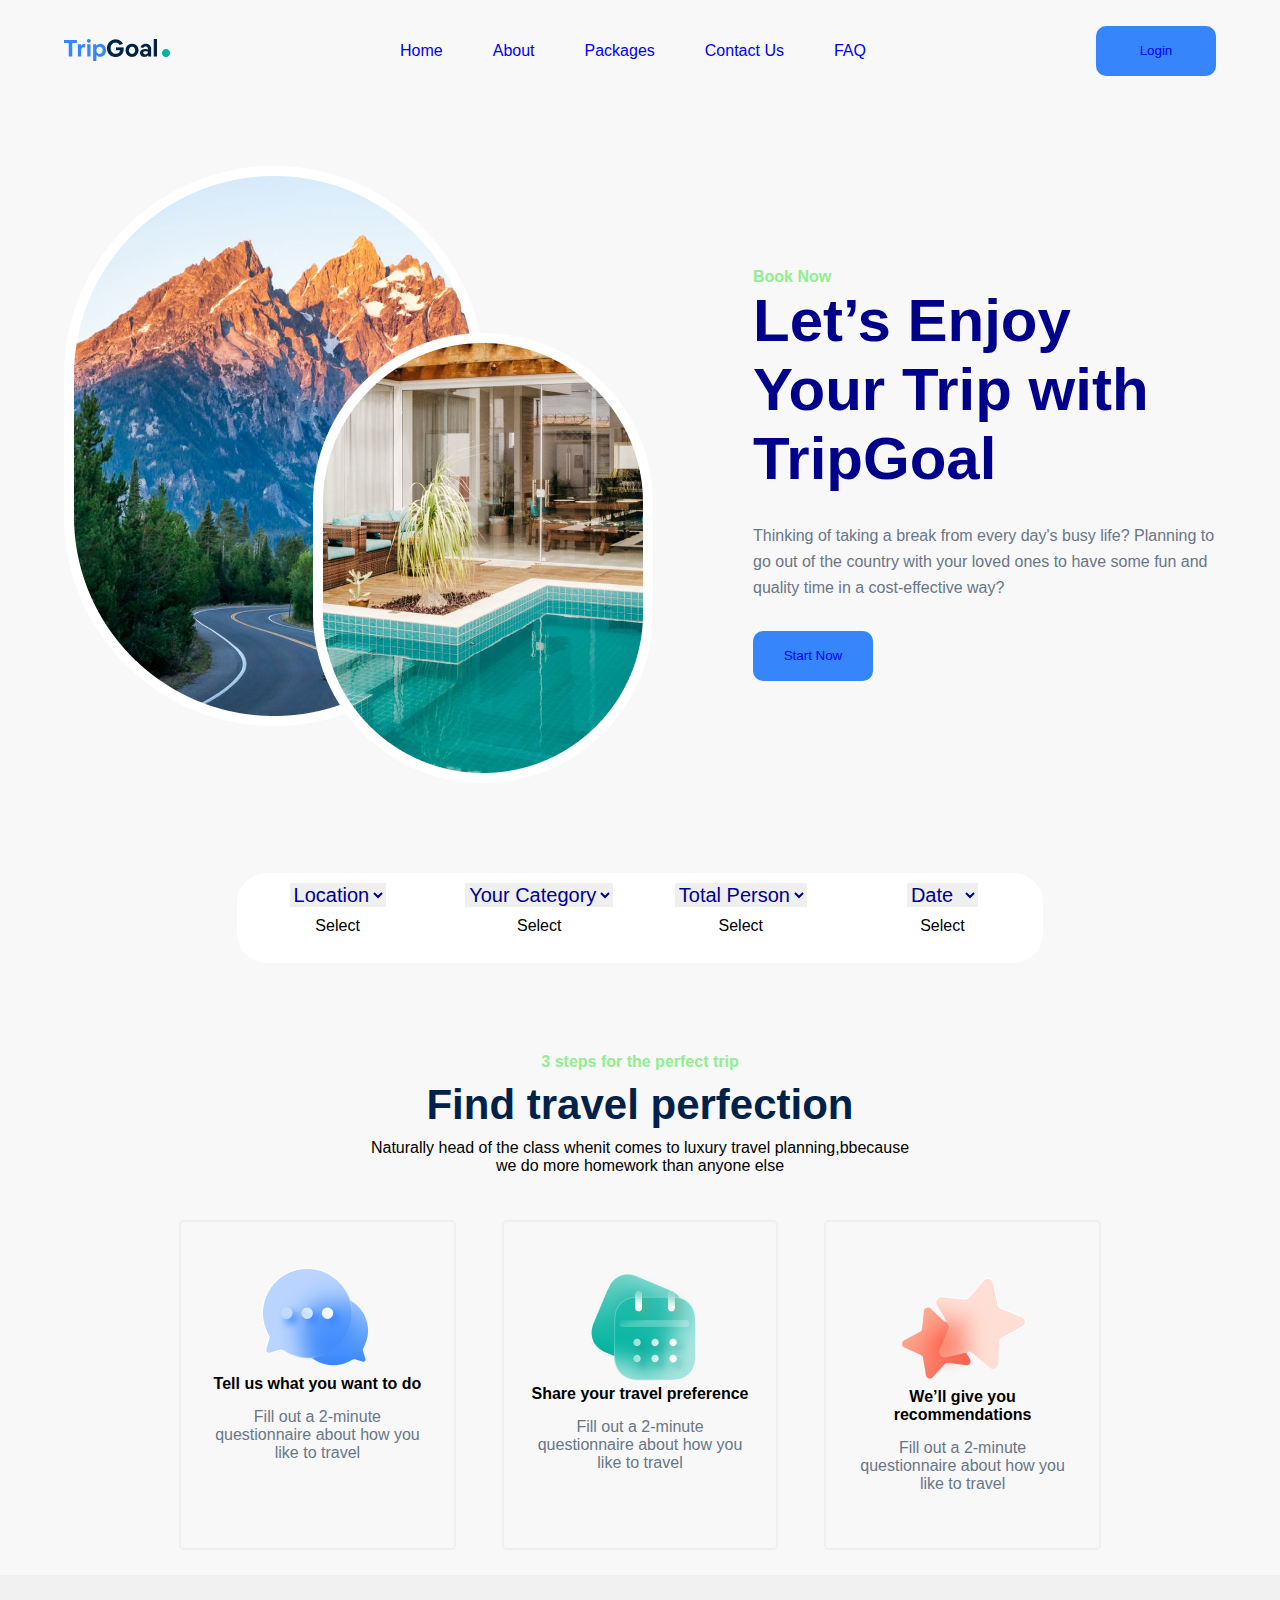
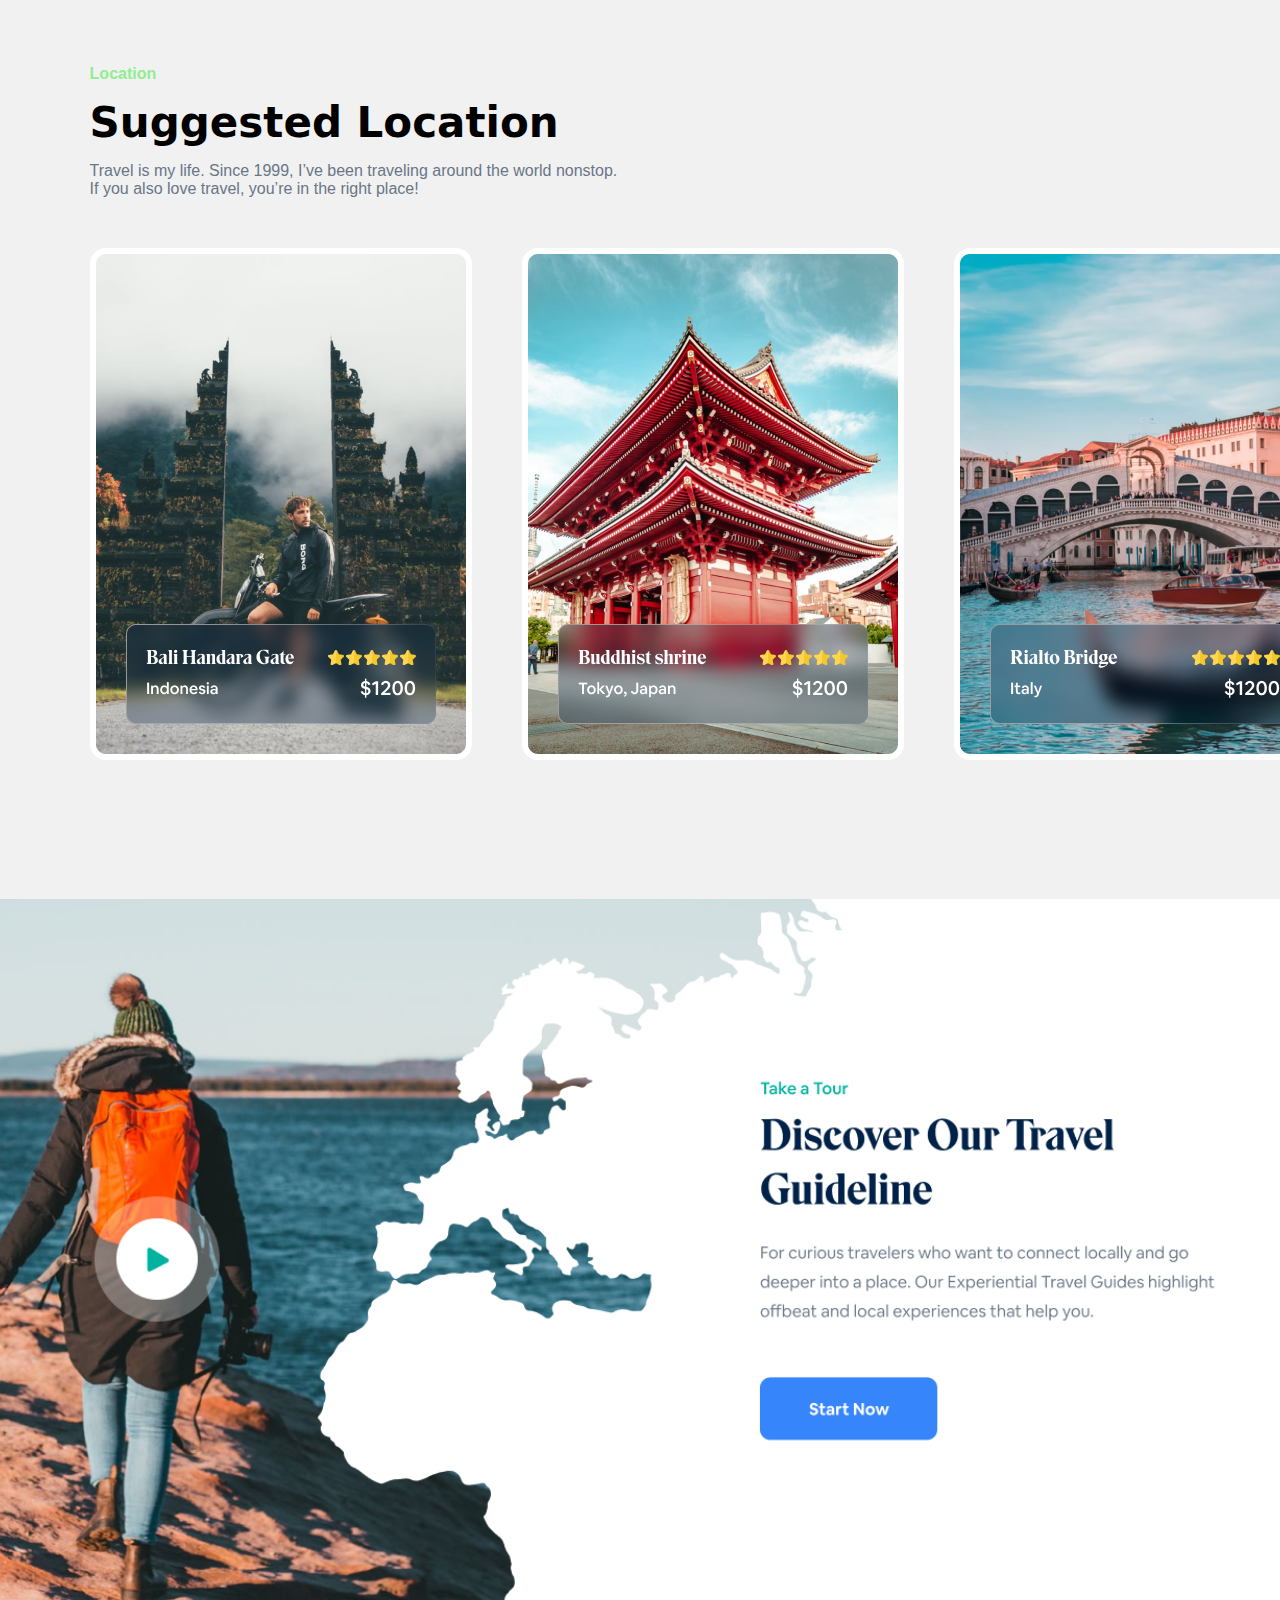
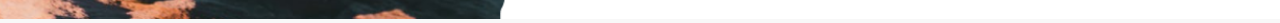
<file: index.html>
<!DOCTYPE html>
<html lang="en">
<head>
    <meta charset="UTF-8">
    <meta name="viewport" content="width=device-width, initial-scale=1.0">
    <title>Document</title>
    <link rel="stylesheet" href="./main.css">
</head>
<body>

    <div class="container">
        <nav>
            <img src="./img/Logo.png" alt="">
            <ul>
                <li> <a href="./12/project.html">  Home </a> </li>
                <li> <a href="./12/project.html">  About </a> </li>
                <li> <a href="./12/project.html"> Packages  </a> </li>
                <li> <a href="./12/project.html"> Contact Us  </a> </li>
                <li> <a href="./12/project.html"> FAQ  </a> </li>
            </ul>
            <button class="btn">  <a href="./12/project.html">Login</a>  </button>
        </nav>
        <div class="page-1">
            <img src="./img/Group 143.png" alt="">
            <div class="text-1">
                <h4 style="color: lightgreen;">  Book Now </h4>
                <h1>
                    Let’s Enjoy Your Trip with TripGoal
                </h1>
                <p>
                    Thinking of taking a break from every day's busy life? Planning
                    to go out of the country with your loved ones to have some fun 
                    and quality time in a cost-effective way?
                </p>
                <button class="btn"> <a href="./12/project.html">Start Now </a></button>
            </div>
        </div>
        <div class="page-2">
            <div>
                <select>
                    <option selected>Location</option>
                    <option value="1">Mexska</option>
                    <option value="2">Turkey</option>
                    <option value="3">Italy</option>
                  </select>
                <p> Select </p>
            </div>
            <div>
                <select>
                    <option selected>Your Category</option>
                    <option value="1">Person</option>
                    <option value="2">People</option>
                    <option value="3">Children</option>
                  </select>
                <p> Select </p>
            </div>
            <div>
                <select>
                    <option selected>Total Person</option>
                    <option value="1">One</option>
                    <option value="2">Two</option>
                    <option value="3">Three</option>
                  </select>
                <p> Select </p>
            </div>
            <div>
                <select>
                    <option selected>Date</option>
                    <option value="1">02.08</option>
                    <option value="2">05.08</option>
                    <option value="3">08.08</option>
                  </select>
                <p> Select </p>
            </div>
        </div>
        <div class="page-3">
            <h4 style="color: lightgreen;">
                3 steps for the perfect trip
            </h4>
            <h1>Find travel perfection</h1>
            <p>
                Naturally head of the class whenit comes to luxury travel  planning,bbecause <br> we do more homework than anyone else
            </p>
            <div class="steps">
                <div class="chat">
                    <img src="./img/Chat.png" alt="">
                    <h4>Tell us what you want to do</h4>
                    <p>Fill out a 2-minute questionnaire about how you like to travel</p>
                </div>
                <div class="chat">
                    <img src="./img/Calendar.png" alt="">
                    <h4>Share your travel preference</h4>
                    <p>Fill out a 2-minute questionnaire about how you like to travel</p>
                </div>
                <div class="chat">
                    <img src="./img/Star.png" alt="">
                    <h4>We’ll give you recommendations</h4>
                    <p>Fill out a 2-minute questionnaire about how you like to travel</p>
                </div>
            </div>
        </div>
    </div>
    <div class="page-4">
        <h4 style="color: lightgreen;">
            Location
        </h4>
        <h1 style="font-size: 42px; margin: 15px 0 15px 0; font-family: system-ui, -apple-system, BlinkMacSystemFont, 'Segoe UI', Roboto, Oxygen, Ubuntu, Cantarell, 'Open Sans', 'Helvetica Neue', sans-serif;"> Suggested Location</h1>
        <p style="color: rgba(105, 118, 135, 1);">Travel is my life. Since 1999, I’ve been traveling around the world nonstop. <br> If you also love travel, you’re in the right place!
        </p>
        <div class="img-location">
            <img src="./img/Frame 5.png" alt="">
            <img src="./img/Frame 6.png" alt="">
            <img src="./img/Frame 7.png" alt="">
        </div>
    </div>
    <img style="width: 100%; height: 80vh; object-fit: cover;" src="./img/Step section.png" alt="">
    
</body>
</html>
</file>
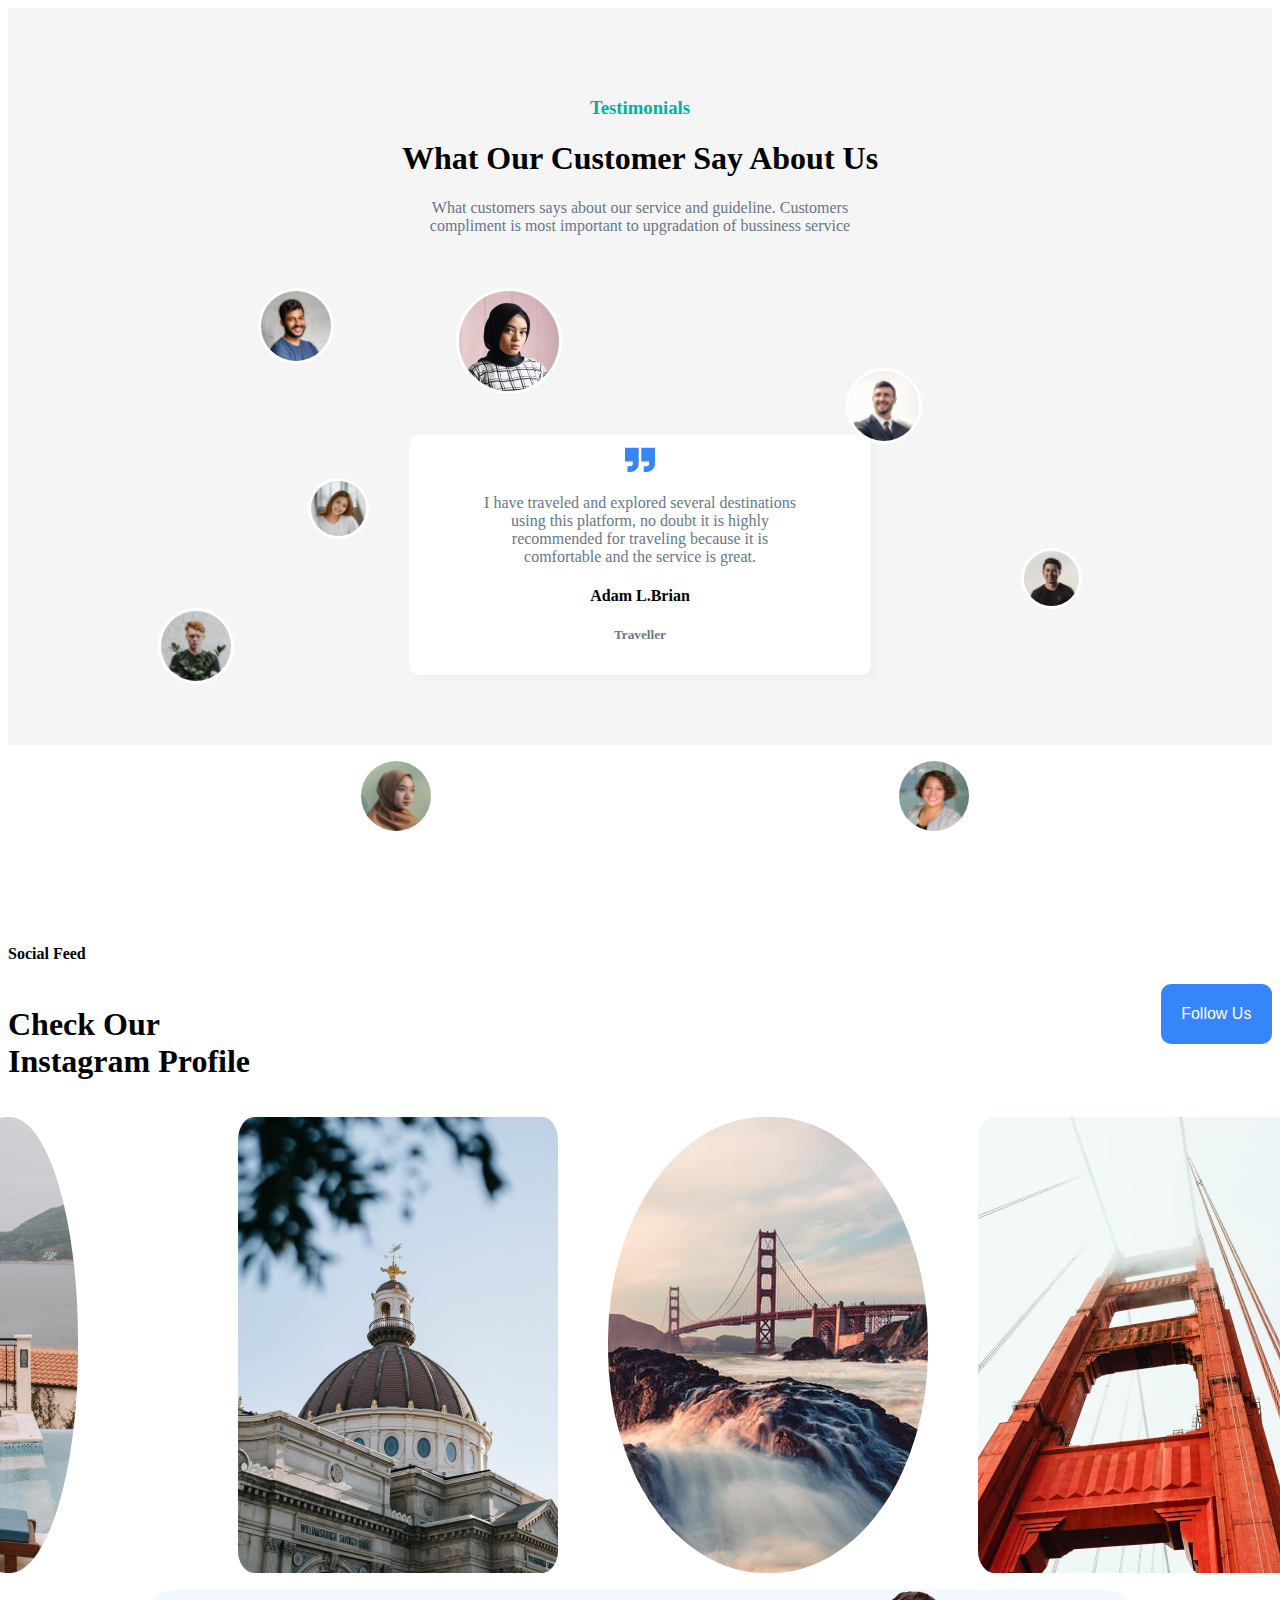
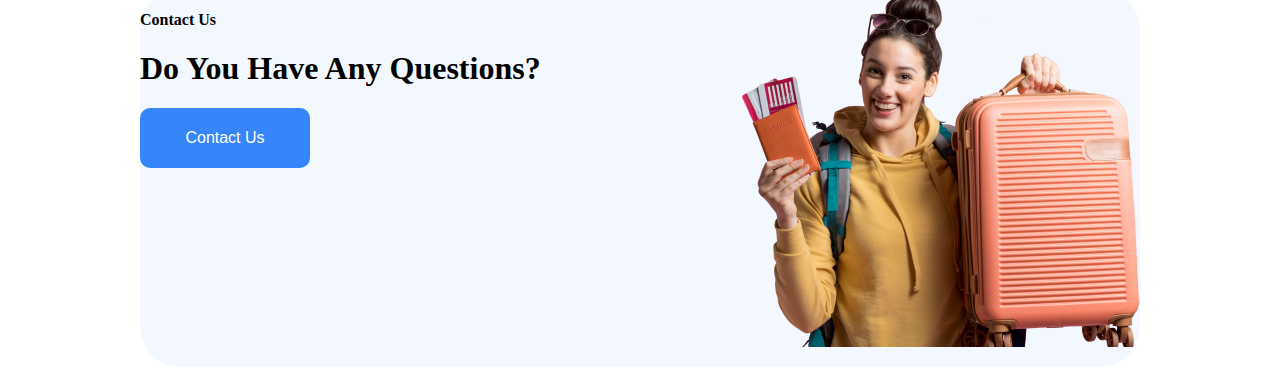
<file: 12/project.html>
<!DOCTYPE html>
<html lang="en">
<head>
    <meta charset="UTF-8">
    <meta http-equiv="X-UA-Compatible" content="IE=edge">
    <meta name="viewport" content="width=device-width, initial-scale=1.0">
    <title>Project</title>
    <link rel="stylesheet" href="./project.css">
</head>
<body>
    <div class="container">

        <div class="block">

            <div class="text">
            <h3>Testimonials</h3>
            <h1>What Our Customer Say About Us</h1>
            <p>
                What customers says about our service and guideline. Customers compliment is most important to upgradation of bussiness service 
            </p>
        </div>

        <div class="rasm">
        <img class="blackh" src="./images/image 12.png" alt="x">
        <img class="man" src="./images/image 20.png" alt="x">
        <img class="hind" src="./images/image 15.png" alt="x">
        <img class="girl" src="./images/image 14.png" alt="x">
        <img class="boy" src="./images/image 13.png" alt="x">
        <img class="woman" src="./images/image 11.png" alt="x">
        <img class="black" src="./images/image 16.png" alt="x">
        <img class="ayol" src="./images/image 19.png" alt="x">

    </div>
            <div class="card">
                <img src="./images/quotation 1.svg" alt="x">
                <p>
                    I have traveled and explored several destinations using this platform, no doubt it is highly recommended for traveling because it is comfortable and the service is great.
                </p>
                <h4>Adam L.Brian</h4>
                <h5>Traveller</h5>
            </div>
        </div>

        <div class="two">
            <h4>Social Feed</h4>
            <div class="row">
            <h1>Check Our Instagram Profile</h1>
            <button>Follow Us</button>
        </div>

        <ul>
            <img class="circle first" src="./images/image 26.png" alt="">
            <img class="box" src="./images/image 22.png" alt="">
            <img class="circle" src="./images/image 27.png" alt="">
            <img class="box" src="./images/image 23.png" alt="">
            <img class="circle last" src="./images/image 21.png" alt="">
        </ul>

        </div>

        <div class="three">
            <div class="kvadrat">
                <div class="chap">
                <h4>Contact Us</h4>
                <h1>Do You Have Any Questions?</h1>
                <button>Contact Us</button>
            </div>
            <div class="rost">
                <img src="./images/happy-woman-holding-her-baggage-plane-ticket 1.png" alt="x">
            </div>
                
            </div>
        </div>



















    </div>
</body>
</html>
</file>
<file: main.css>
* {
    margin: 0;
    list-style: none;
    text-decoration: none ;
    padding: 0;
    box-sizing: border-box;
    font-family: sans-serif;
}

body {
    background: rgba(248, 248, 248, 1);
}
.container {
    padding: 2% 5%;
}

nav {
    display: flex;
    justify-content: space-between;
    align-items: center;
}
nav ul {
    display: flex;
    gap: 50px;
}
nav a:hover {
    color:  rgba(54, 133, 251, 1);
}
.btn {
    background-color: rgba(54, 133, 251, 1);
    width: 120px;
    height: 50px;
    transition: .4s;
    border: 1px  none;
    color: rgba(255, 255, 255, 1);
    border-radius: 10px;
}
.btn:hover {
    border: 1px solid rgba(54, 133, 251, 1);
    background-color: white;
    color: rgba(54, 133, 251, 1);
}
.page-1 {
    margin-top: 10vh;
    display: flex;
    align-items: center;
    gap: 100px;
}
.text-1 h1 {
    font-size: 60px;
    color: darkblue;
}
.text-1 p {
    color: rgba(105, 118, 135, 1);
    font-size: 16px;
    line-height: 26px;
    margin: 30px 0;
}
.page-2 {
    display: flex;
    width: 70%;
    margin: auto;
    border-radius: 30px;
    background-color: white;
    height: 10vh;
    margin-top: 10vh;
}
.page-2 div{
    transition: .4s;
    width: 25%;
    text-align: center;
    margin: auto;
    justify-content: center;
    height: 10vh;
    align-items: center;
}
select {
    color: darkblue;
    margin: 10px 0;
    font-size: 20px;
    border: none;
}
select:hover {
    background-color: rgba(54, 133, 251, 1);
    color: white;
}
.page-2 div:hover {
    color: white;
    border-radius: 30px;
    background: rgba(54, 133, 251, 1);
}
.page-3 {
    text-align: center;
    margin-top: 10vh;
}
.page-3 h1 {
    color: rgba(0, 34, 72, 1);
    font-size: 42px;
    margin: 10px 0;
}

.chat {
    background: linear-gradient(0deg, #F8F8F8, #F8F8F8);
    box-shadow: 1px 1px 1px 1px rgba(248, 248, 248, 1);
    align-items: center;
    padding: 5% 3%;
    border-radius: 5px;
    margin-top: 5vh;
    width: 30%;
    height: 330px;
    transition: .4s;
    border:  2px solid rgb(239, 239, 239);
}
.chat p {
    color:rgba(105, 118, 135, 1);
    margin: 15px 0;
}
.steps {
    width: 80%;
    margin: auto;
    display: flex;
    gap: 3.3%;
    justify-content: space-between;
}
.chat:hover {
    border:  2px solid rgba(105, 118, 135, 1) ;
}
.page-4 {
    background: rgb(241, 241, 241);
    padding: 7%;
}
.img-location {
    display: flex;
    gap: 50px;
    margin: 50px 0;
}
.img-location img {
    object-fit: contain;

}
</file>
<file: 12/project.css>
.container {
  width: 100%;
}
.container .block {
  width: 100%;
  text-align: center;
  padding: 70px 0;
  background-color: whitesmoke;
  display: flex;
  flex-direction: column;
  gap: 100px;
  position: relative;
}
.container .block .blackh {
  width: 100px;
  height: 100px;
  border-radius: 50%;
  right: 710px;
  top: 280px;
  position: absolute;
  border: 3px solid white;
}

.two{
  width: 100%;
  margin-top: 200px;
}

.row{
  display: flex;
  gap: 900px;
}

.circle{
  border-radius: 49%;
}

.two ul{
  display: flex;
  gap: 50px;
}

.kvadrat{
  background-color: #F3F8FF;
  width: 1000px;
  height: 378px;
  border-radius: 40px;
  display: flex;
  justify-content: space-between;
  margin: auto;
}

.chap .rost{
  width: 50%;
  padding: 10px;
  display: flex;
  flex-direction: column;
  gap: 50px;
  align-items: center;
  justify-content: center;
}

.last{
  transform: translateX(85px);
}

button {
  height: 60px;
  width: 170px;
  border-radius: 10px;
  background-color: #3685FB;
  color: white;
  border: none;
  font-size: 16px;
}

.first{
  transform: translatex(-110px);
}

.box{
  border-radius: 5%;
}

.man{
  border-radius: 50%;
  width: 70px;
  height: 70px;
  object-fit: cover;
  border: 3px solid white;
  position: absolute;
  top: 360px;
  right: 350px;
}

.hind{
  position: absolute;
  border-radius: 50%;
  width: 70px;
  height: 70px;
  object-fit: cover;
  border: 3px solid white;
  top: 280px;
  left: 250px;
}

.girl{
  position: absolute;
  border-radius: 50%;
  width: 55px;
  height: 55px;
  object-fit: contain;
  border: 3px solid white;
  top: 470px;
  left: 300px;
}

.boy{
  position: absolute;
  border-radius: 50%;
  width: 70px;
  height: 70px;
  object-fit: cover;
  border: 3px solid white;
  top: 600px;
  left: 150px;
}

.woman{
  position: absolute;
  border-radius: 50%;
  width: 70px;
  height: 70px;
  object-fit: contain;
  border: 3px solid white;
  top: 750px;
  left: 350px;
}

.black{
  position: absolute;
  border-radius: 50%;
  width: 55px;
  height: 55px;
  object-fit: contain;
  border: 3px solid white;
  top: 540px;
  right: 190px;
}

.ayol{
  position: absolute;
  border-radius: 50%;
  width: 70px;
  height: 70px;
  object-fit: contain;
  border: 3px solid white;
  top: 750px;
  right: 300px;
}

.container .block h3 {
  color: #00B3A0;
}
.container .block p {
  color: #697687;
  width: 35%;
  margin: auto;
}
.container .block .card {
  width: 35%;
  height: 10%;
  background-color: white;
  padding: 10px;
  margin: auto;
  border-radius: 10px;
  box-shadow: 5px 5px 5px rgb(240, 240, 240);
}
.container .block .card h5 {
  color: #697687;
}
.container .block .card p {
  margin-top: 15px;
  width: 75%;
}/*# sourceMappingURL=project.css.map */
</file>
